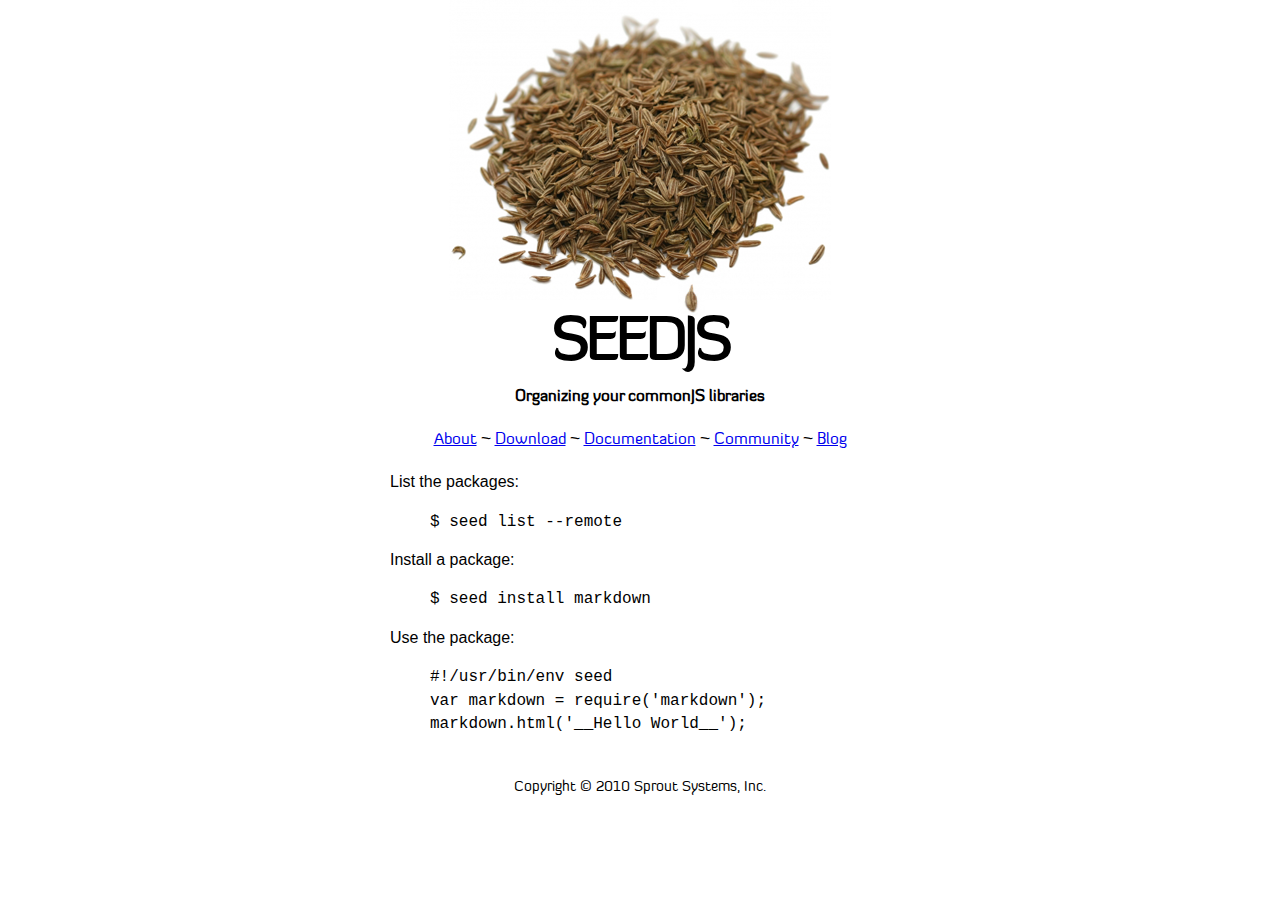
<file: index.html>
<!DOCTYPE html>
<html>
  <head>
    <title>seedJS.org</title>
    <meta name="description" content="CommonJS package manager and more." />
    <meta name="keywords" content="seedjs, CommonJS, nodeJS, javascript" />
    <!--[if lt IE 9]><script src="http://html5shiv.googlecode.com/svn/trunk/html5.js"></script><![endif]-->
    <link rel="stylesheet" type="text/css" href="/css/screen.css" media="screen, projection" />
  </head>
  <body>
    <header>
      <img src="/images/seeds.png" alt="seedJS.org" />
      <hgroup>
        <h1>SEEDJS</h1>
        <h2>Organizing your commonJS libraries</h2>
      </hgroup>
    </header>
    <nav>
      <a href="/about">About</a> ~
      <a href="/download">Download</a> ~
      <a href="/documentation">Documentation</a> ~
      <a href="/community">Community</a> ~
      <a href="http://blog.seedjs.org/">Blog</a>
    </nav>
    <section>
      <p>List the packages:</p>
      <blockquote><code>$ seed list --remote</code></blockquote>
      <p>Install a package:</p>
      <blockquote><code>$ seed install markdown</code></blockquote>
      <p>Use the package:</p>
      <blockquote><code>
        #!/usr/bin/env seed<br />
        var markdown = require('markdown');<br />
        markdown.html('__Hello World__');
      </code></blockquote>
    </section>
    <footer>
      <p>Copyright &copy; 2010 Sprout Systems, Inc.</p>
    </footer>
  </body>
</html>
</file>
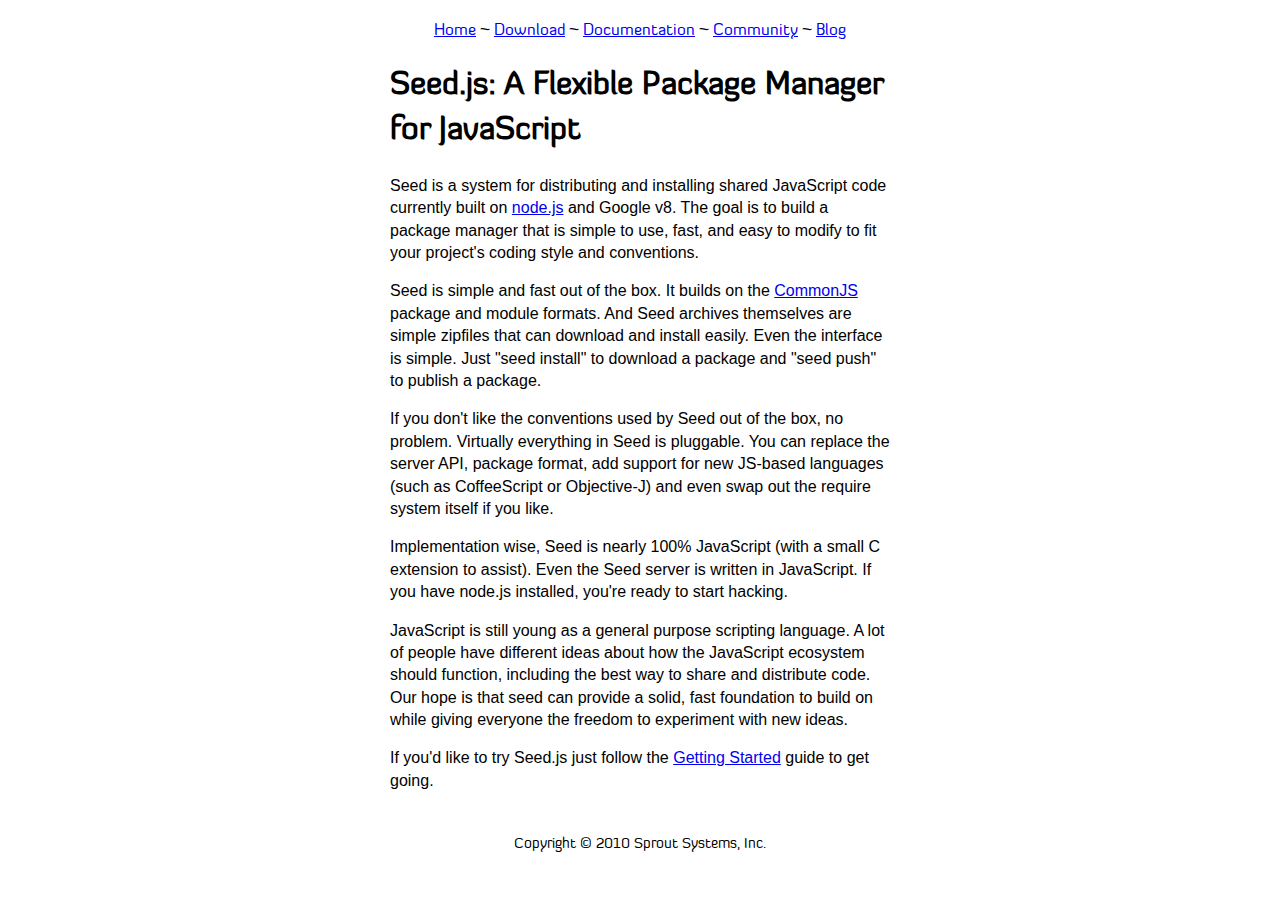
<file: about/index.html>
<!DOCTYPE html>
<html>
  <head>
    <title>seedJS.org</title>
    <meta name="description" content="CommonJS package manager and more." />
    <meta name="keywords" content="seedjs, CommonJS, nodeJS, javascript" />
    <!--[if lt IE 9]><script src="http://html5shiv.googlecode.com/svn/trunk/html5.js"></script><![endif]-->
    <link rel="stylesheet" href="/css/screen.css" type="text/css" media="screen, projection" />
  </head>
  <body>
    <nav>
      <a href="/">Home</a> ~
      <a href="/download">Download</a> ~
      <a href="/documentation">Documentation</a> ~
      <a href="/community">Community</a> ~
      <a href="http://blog.seedjs.org/">Blog</a>
    </nav>
    <section>
      <h1>Seed.js: A Flexible Package Manager for JavaScript</h1>
      <p>Seed is a system for distributing and installing shared JavaScript code currently built on <a href="http://nodejs.org">node.js</a> and Google v8. The goal is to build a package manager that is simple to use, fast, and easy to modify to fit your project's coding style and conventions.</p>
      <p>Seed is simple and fast out of the box. It builds on the <a href="http://wiki.commonjs.com">CommonJS</a> package and module formats. And Seed archives themselves are simple zipfiles that can download and install easily. Even the interface is simple. Just "seed install" to download a package and "seed push" to publish a package.</p>
      <p>If you don't like the conventions used by Seed out of the box, no problem. Virtually everything in Seed is pluggable. You can replace the server API, package format, add support for new JS-based languages (such as CoffeeScript or Objective-J) and even swap out the require system itself if you like.</p>
      <p>Implementation wise, Seed is nearly 100% JavaScript (with a small C extension to assist). Even the Seed server is written in JavaScript. If you have node.js installed, you're ready to start hacking.</p>
      <p>JavaScript is still young as a general purpose scripting language. A lot of people have different ideas about how the JavaScript ecosystem should function, including the best way to share and distribute code. Our hope is that seed can provide a solid, fast foundation to build on while giving everyone the freedom to experiment with new ideas.</p>
      <p>If you'd like to try Seed.js just follow the <a href="/download">Getting Started</a> guide to get going.</p>
    </section>
    <footer>
      <p>Copyright &copy; 2010 Sprout Systems, Inc.</p>
    </footer>
  </body>
</html>
</file>
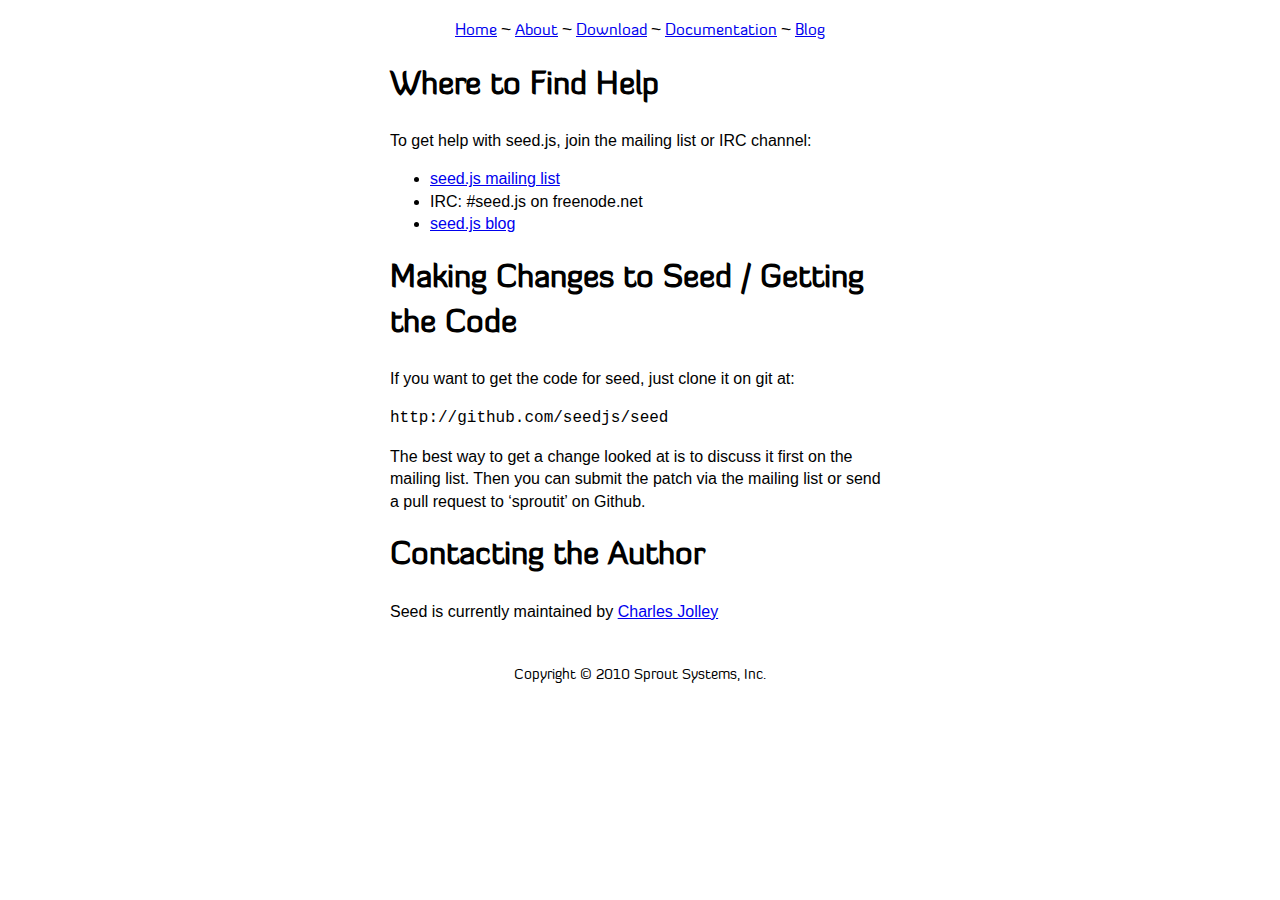
<file: community/index.html>
<!DOCTYPE html>
<html>
  <head>
    <title>seedJS.org</title>
    <meta name="description" content="CommonJS package manager and more." />
    <meta name="keywords" content="seedjs, CommonJS, nodeJS, javascript" />
    <!--[if lt IE 9]><script src="http://html5shiv.googlecode.com/svn/trunk/html5.js"></script><![endif]-->
    <link rel="stylesheet" href="/css/screen.css" type="text/css" media="screen, projection" />
  </head>
  <body>
    <nav>
      <a href="/">Home</a> ~
      <a href="/about">About</a> ~
      <a href="/download">Download</a> ~
      <a href="/documentation">Documentation</a> ~
      <a href="http://blog.seedjs.org/">Blog</a>
    </nav>
    <section>
      <h1>Where to Find Help</h1>
      <p>To get help with seed.js, join the mailing list or IRC channel:</p>
      <ul>
        <li><a href="http://groups.google.com/group/seedjs">seed.js mailing list</a></li>
        <li>IRC: #seed.js on freenode.net</li>
        <li><a href="http://blog.seedjs.org">seed.js blog</a></li>
      </ul>
    </section>
    <section>
      <h1>Making Changes to Seed / Getting the Code</h1>
      <p>If you want to get the code for seed, just clone it on git at:</p>
      <code>http://github.com/seedjs/seed</code>
      <p>The best way to get a change looked at is to discuss it first on the mailing 
      list. Then you can submit the patch via the mailing list or send a pull request to &#8216;sproutit&#8217; on Github.</p>
    </section>
    <section>
      <h1>Contacting the Author</h1>
      <p>Seed is currently maintained by <a href="charles@sproutit.com">Charles Jolley</a></p>
    </section>
    <footer>
      <p>Copyright &copy; 2010 Sprout Systems, Inc.</p>
    </footer>
  </body>
</html>
</file>
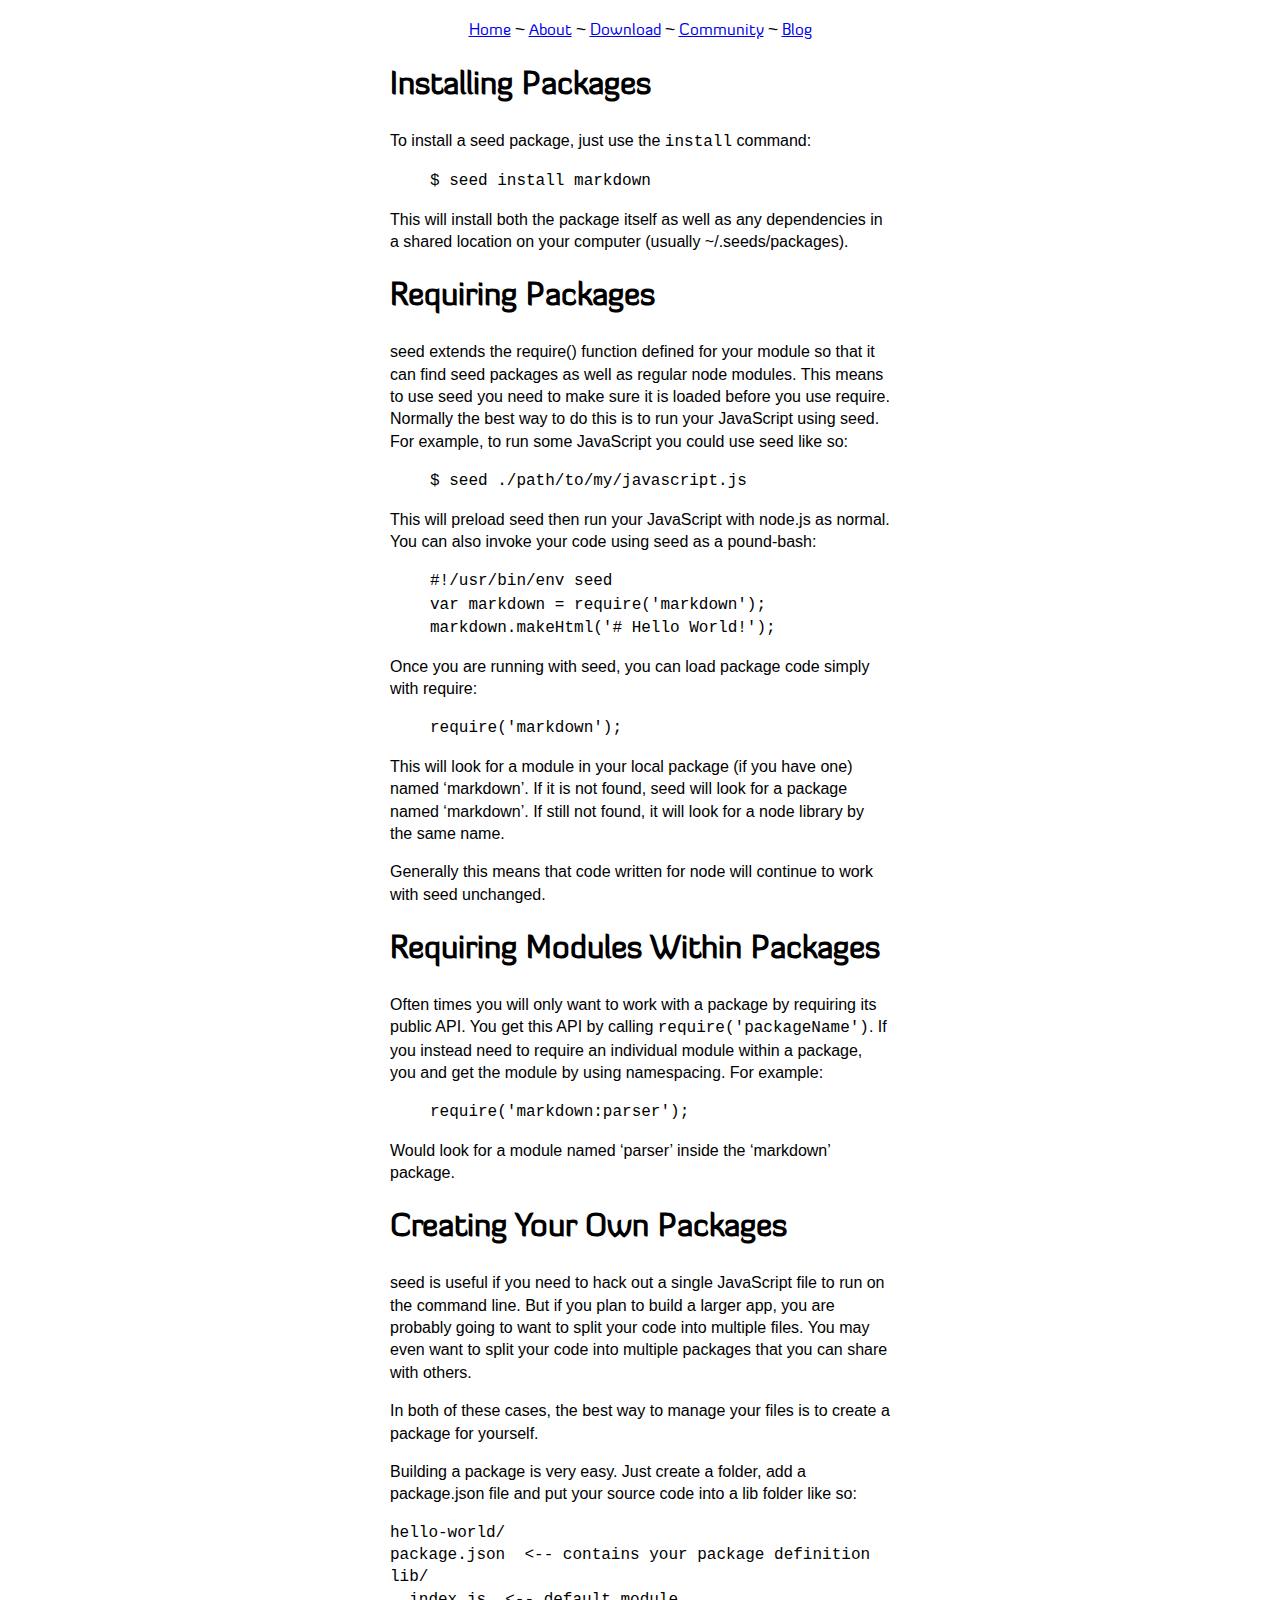
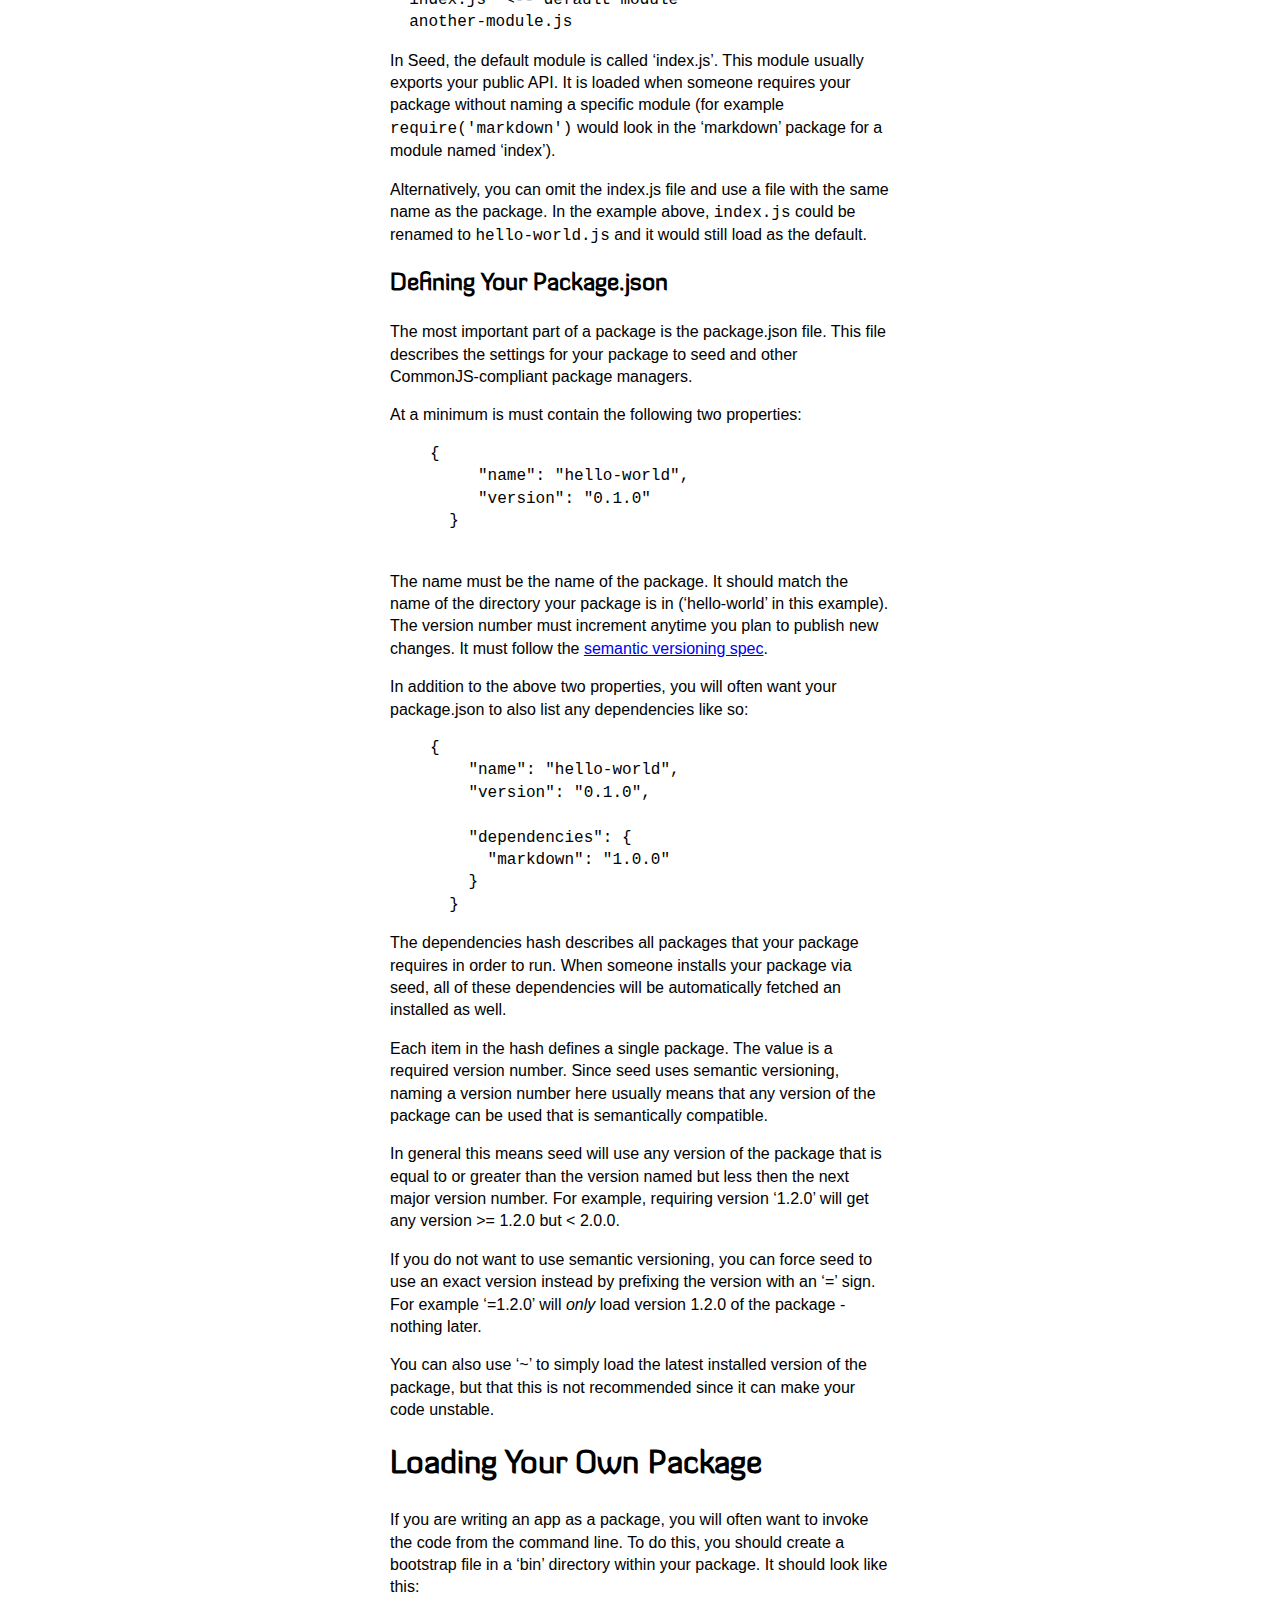
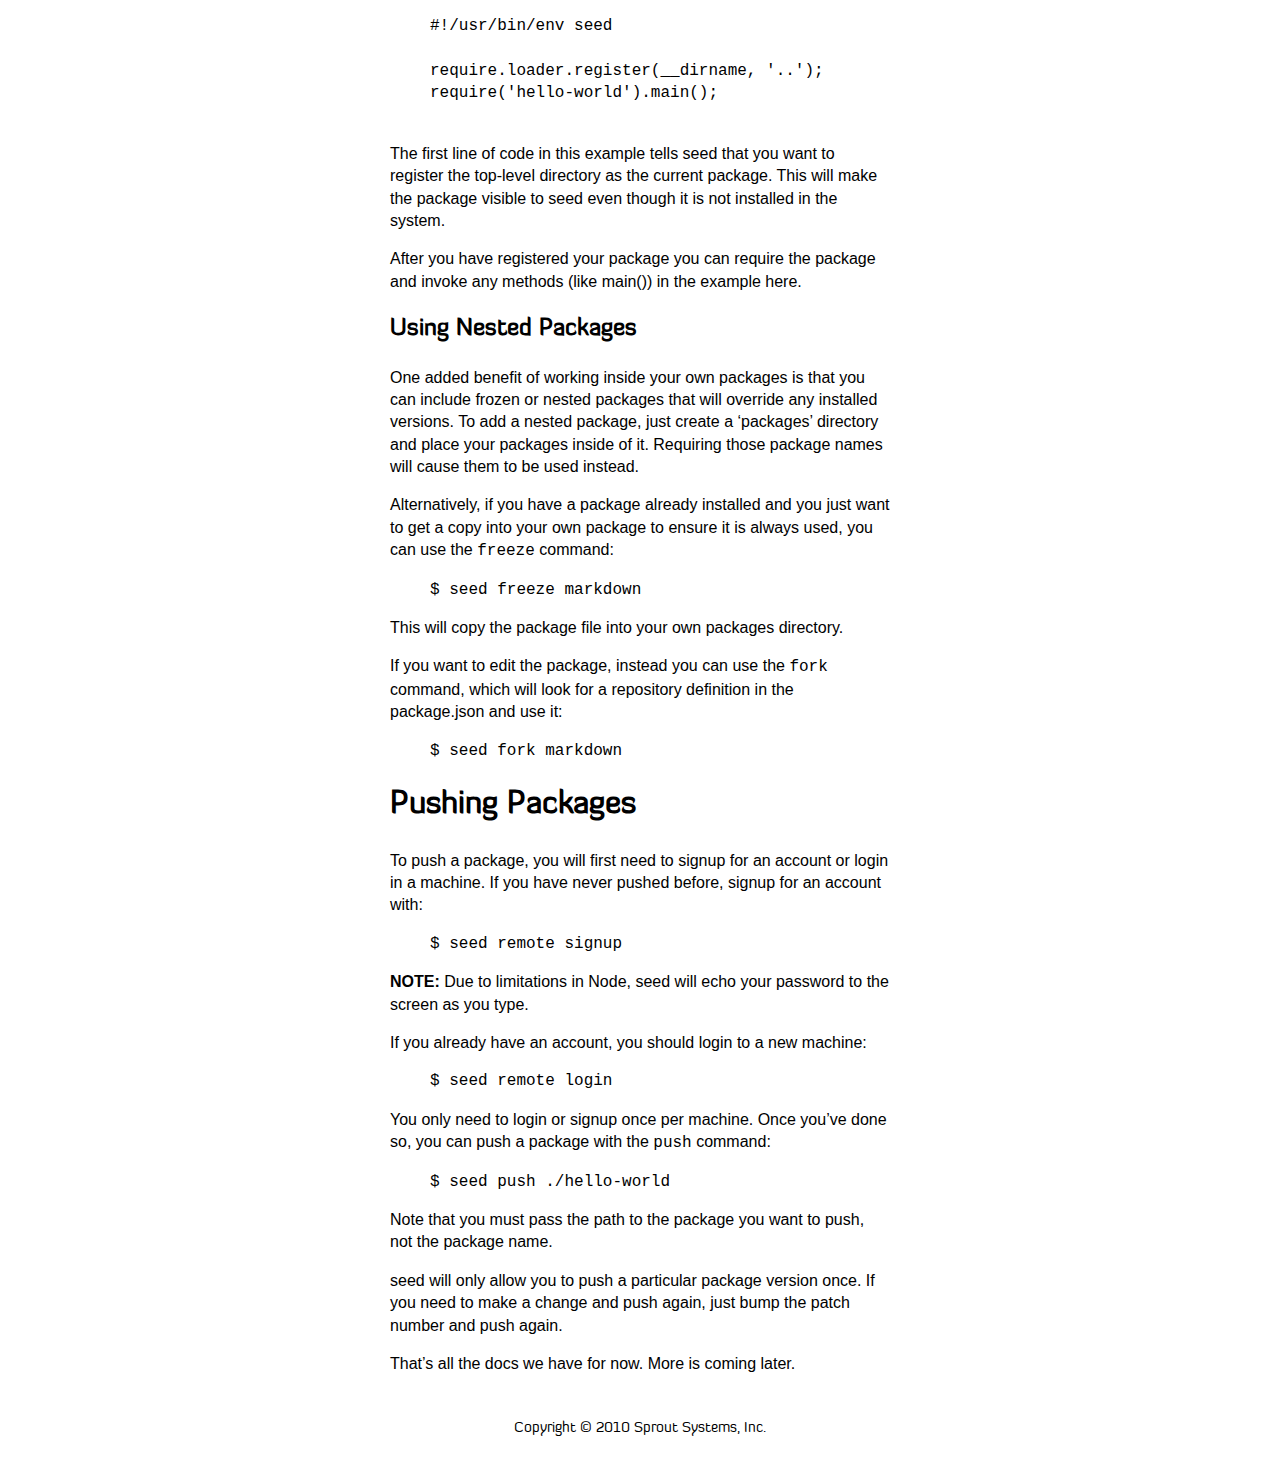
<file: documentation/index.html>
<!DOCTYPE html>
<html>
  <head>
    <title>seedJS.org</title>
    <meta name="description" content="CommonJS package manager and more." />
    <meta name="keywords" content="seedjs, CommonJS, nodeJS, javascript" />
    <!--[if lt IE 9]><script src="http://html5shiv.googlecode.com/svn/trunk/html5.js"></script><![endif]-->
    <link rel="stylesheet" href="/css/screen.css" type="text/css" media="screen, projection" />
  </head>
  <body>
    <nav>
      <a href="/">Home</a> ~
      <a href="/about">About</a> ~
      <a href="/download">Download</a> ~
      <a href="/community">Community</a> ~
      <a href="http://blog.seedjs.org/">Blog</a>
    </nav>
    <section>
      <h1>Installing Packages</h1>
      <p>To install a seed package, just use the <code>install</code> command:</p>
      <blockquote><code>$ seed install markdown</code></blockquote>
      <p>This will install both the package itself as well as any dependencies in a shared location on your computer (usually ~/.seeds/packages).</p>
    </section>
    <section>
      <h1>Requiring Packages</h1>
      <p>seed extends the require() function defined for your module so that it can 
      find seed packages as well as regular node modules. This means to use seed
      you need to make sure it is loaded before you use require. Normally the
      best way to do this is to run your JavaScript using seed. For example,
      to run some JavaScript you could use seed like so:</p>
      <blockquote><code>$ seed ./path/to/my/javascript.js</code></blockquote>

      <p>This will preload seed then run your JavaScript with node.js as normal. You 
      can also invoke your code using seed as a pound-bash:</p>
      <blockquote><code>
        #!/usr/bin/env seed<br />
        var markdown = require('markdown');<br />
        markdown.makeHtml('# Hello World!');<br />
      </code></blockquote>

      <p>Once you are running with seed, you can load package code simply with require:</p>
      <blockquote><code>require('markdown');</code></blockquote>

      <p>This will look for a module in your local package (if you have one) named
      &#8216;markdown&#8217;. If it is not found, seed will look for a package named
      &#8216;markdown&#8217;. If still not found, it will look for a node library by the same
      name.</p>
      <p>Generally this means that code written for node will continue to work with
      seed unchanged.</p>
    </section>
    <section>
      <h1>Requiring Modules Within Packages</h1>
      <p>Often times you will only want to work with a package by requiring its 
      public API. You get this API by calling <code>require('packageName')</code>. If you 
      instead need to require an individual module within a package, you and get the
      module by using namespacing. For example:</p>
      <blockquote><code>require('markdown:parser');</code></blockquote>

      <p>Would look for a module named &#8216;parser&#8217; inside the &#8216;markdown&#8217; package.</p>
    </section>
    <section>
      <h1>Creating Your Own Packages</h1>
      <p>seed is useful if you need to hack out a single JavaScript file to run on the
      command line. But if you plan to build a larger app, you are probably going 
      to want to split your code into multiple files. You may even want to split
      your code into multiple packages that you can share with others.</p>
      <p>In both of these cases, the best way to manage your files is to create 
      a package for yourself.</p>
      <p>Building a package is very easy. Just create a folder, add a package.json 
      file and put your source code into a lib folder like so:</p>
      <pre><code>hello-world/
package.json  &lt;-- contains your package definition
lib/
  index.js  &lt;-- default module
  another-module.js
</code></pre>

      <p>In Seed, the default module is called &#8216;index.js&#8217;. This module usually exports
      your public API. It is loaded when someone requires your package without 
      naming a specific module (for example <code>require('markdown')</code> would look in the
      &#8216;markdown&#8217; package for a module named &#8216;index&#8217;).</p>
      <p>Alternatively, you can omit the index.js file and use a file with the same 
      name as the package. In the example above, <code>index.js</code> could be renamed to 
      <code>hello-world.js</code> and it would still load as the default.</p>
      <section>
        <h2>Defining Your Package.json</h2>
        <p>The most important part of a package is the package.json file. This file 
        describes the settings for your package to seed and other CommonJS-compliant
        package managers.</p>
        <p>At a minimum is must contain the following two properties:</p>
        <blockquote><pre><code>{
     "name": "hello-world",
     "version": "0.1.0"
  }
        </code></pre></blockquote>

        <p>The name must be the name of the package. It should match the name of the 
        directory your package is in (&#8216;hello-world&#8217; in this example). The version
        number must increment anytime you plan to publish new changes. It must 
        follow the <a href="http://semver.org">semantic versioning spec</a>.</p>
        <p>In addition to the above two properties, you will often want your package.json
        to also list any dependencies like so:</p>
         <blockquote><pre><code>{
    "name": "hello-world",
    "version": "0.1.0",

    "dependencies": {
      "markdown": "1.0.0"
    }
  }</code></pre></blockquote>

        <p>The dependencies hash describes all packages that your package requires in 
        order to run. When someone installs your package via seed, all of these
        dependencies will be automatically fetched an installed as well.</p>
        <p>Each item in the hash defines a single package. The value is a required 
        version number. Since seed uses semantic versioning, naming a version number
        here usually means that any version of the package can be used that is 
        semantically compatible. </p>
        <p>In general this means seed will use any version of the package that is equal 
        to or greater than the version named but less then the next major version 
        number. For example, requiring version &#8216;1.2.0&#8217; will get any version >= 1.2.0
        but &lt; 2.0.0.</p>
        <p>If you do not want to use semantic versioning, you can force seed to use an 
        exact version instead by prefixing the version with an &#8216;=&#8217; sign. For example 
        &#8216;=1.2.0&#8217; will <em>only</em> load version 1.2.0 of the package - nothing later. </p>
        <p>You can also use &#8216;~&#8217; to simply load the latest installed version of the 
        package, but that this is not recommended since it can make your code 
        unstable.</p>
      </section>
    </section>
    <section>
      <h1>Loading Your Own Package</h1>
      <p>If you are writing an app as a package, you will often want to invoke the 
      code from the command line. To do this, you should create a bootstrap file
      in a &#8216;bin&#8217; directory within your package. It should look like this:</p>
      <blockquote><pre><code>#!/usr/bin/env seed

require.loader.register(__dirname, '..');
require('hello-world').main();
      </code></pre></blockquote>

      <p>The first line of code in this example tells seed that you want to register the top-level directory as the current package. This will make the package 
      visible to seed even though it is not installed in the system.</p>
      <p>After you have registered your package you can require the package and invoke
      any methods (like main()) in the example here.</p>
      <section>
        <h2>Using Nested Packages</h2>
        <p>One added benefit of working inside your own packages is that you can include
        frozen or nested packages that will override any installed versions. To add 
        a nested package, just create a &#8216;packages&#8217; directory and place your packages
        inside of it. Requiring those package names will cause them to be used 
        instead.</p>
        <p>Alternatively, if you have a package already installed and you just want to
        get a copy into your own package to ensure it is always used, you can use the
        <code>freeze</code> command:</p>
        <blockquote><pre><code>$ seed freeze markdown</code></pre></blockquote>

        <p>This will copy the package file into your own packages directory.</p>
        <p>If you want to edit the package, instead you can use the <code>fork</code> command,
        which will look for a repository definition in the package.json and use it:</p>
        <blockquote><pre><code>$ seed fork markdown</code></pre></blockquote>
      </section>
    </section>
    <section>
      <h1>Pushing Packages</h1>
      <p>To push a package, you will first need to signup for an account or login in 
      a machine. If you have never pushed before, signup for an account with:</p>
      <blockquote><pre><code>$ seed remote signup</code></pre></blockquote>

      <p><strong>NOTE:</strong> Due to limitations in Node, seed will echo your password to the 
      screen as you type.</p>
      <p>If you already have an account, you should login to a new machine:</p>
      <blockquote><pre><code>$ seed remote login</code></pre></blockquote>

      <p>You only need to login or signup once per machine. Once you&#8217;ve done so, you
      can push a package with the <code>push</code> command:</p>
      <blockquote><pre><code>$ seed push ./hello-world</code></pre></blockquote>

      <p>Note that you must pass the path to the package you want to push, not the 
      package name.</p>
      <p>seed will only allow you to push a particular package version once. If you 
      need to make a change and push again, just bump the patch number and push 
      again.</p>
      <p>That&#8217;s all the docs we have for now. More is coming later.</p>
    </section>
    <footer>
      <p>Copyright &copy; 2010 Sprout Systems, Inc.</p>
    </footer>
  </body>
</html>
</file>
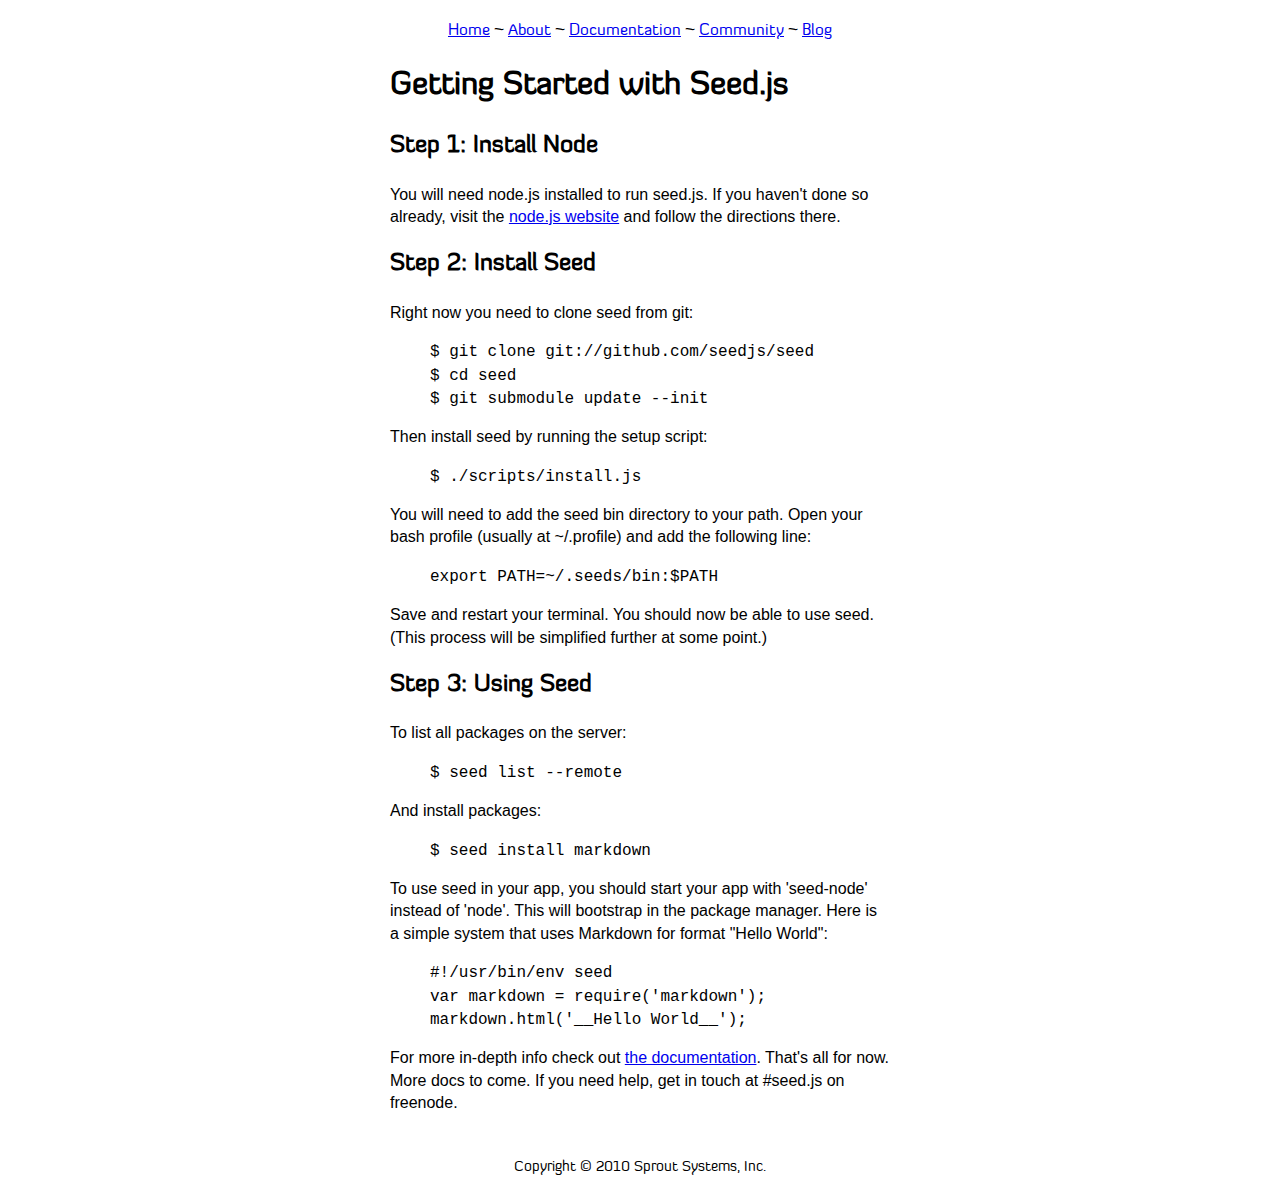
<file: download/index.html>
<!DOCTYPE html>
<html>
  <head>
    <title>seedJS.org</title>
    <meta name="description" content="CommonJS package manager and more." />
    <meta name="keywords" content="seedjs, CommonJS, nodeJS, javascript" />
    <!--[if lt IE 9]><script src="http://html5shiv.googlecode.com/svn/trunk/html5.js"></script><![endif]-->
    <link rel="stylesheet" href="/css/screen.css" type="text/css" media="screen, projection" />
  </head>
  <body>
    <nav>
      <a href="/">Home</a> ~
      <a href="/about">About</a> ~
      <a href="/documentation">Documentation</a> ~
      <a href="/community">Community</a> ~
      <a href="http://blog.seedjs.org/">Blog</a>
    </nav>
    <section>
      <h1>Getting Started with Seed.js</h1>
      <section>
        <h2>Step 1: Install Node</h2>
        <p>You will need node.js installed to run seed.js.  If you haven't done so already, visit the <a href="http://nodejs.org/#download">node.js website</a> and follow the directions there.</p>
      </section>
      <section>
        <h2>Step 2: Install Seed</h2>
        <p>Right now you need to clone seed from git:</p>
        <blockquote><code>
          $ git clone git://github.com/seedjs/seed<br>
          $ cd seed<br>
          $ git submodule update --init
        </code></blockquote>
        <p>Then install seed by running the setup script:</p>
        <blockquote><code>
          $ ./scripts/install.js
        </code></blockquote>
        <p>You will need to add the seed bin directory to your path.  Open your bash profile (usually at ~/.profile) and add the following line:</p>
        <blockquote><code>export PATH=~/.seeds/bin:$PATH</code></blockquote>
        <p>Save and restart your terminal.  You should now be able to use seed.  (This process will be simplified further at some point.)</p>
      </section>
      <section>
        <h2>Step 3: Using Seed</h2>
        <p>To list all packages on the server:</p>
        <blockquote><code>$ seed list --remote</code></blockquote>
        <p>And install packages:</p>
        <blockquote><code>$ seed install markdown</code></blockquote>
        <p>To use seed in your app, you should start your app with 'seed-node' instead of 'node'.  This will bootstrap in the package manager.  Here is a simple system that uses Markdown for format "Hello World":</p>
        <blockquote><code>
          #!/usr/bin/env seed<br>
          var markdown = require('markdown');<br>
          markdown.html('__Hello World__');<br>
        </code></blockquote>
        <p>For more in-depth info check out <a href="/documentation">the documentation</a>.  That's all for now.  More docs to come.  If you need help, get in touch at #seed.js on freenode.</p>
      </section>
    </section>
    <footer>
      <p>Copyright &copy; 2010 Sprout Systems, Inc.</p>
    </footer>
  </body>
</html>
</file>
<file: css/screen.css>
@font-face {
  font-family: "Diavlo";
  src: url("/css/diavlo.otf");
}

body {
  margin: 0;
  padding: 0;
  line-height: 1.4;
  font-family: "Helvetica Neue", helvetica, arial, sans-serif;
  font-size: 16px;
}

h1, h2, h3, h4, h5 {
  font-family: "Diavlo", "Helvetica Neue", helvetica, arial, sans-serif;
}

code {
  font-family: "Monaco", "Courier New", monospace;
}

header, footer, nav, section, article {
 display: block;
}

header {
  text-align: center;
}

header h1 {
  margin: -24px 0 0 0;
  font-size: 60px;
  letter-spacing: -4px;
}

header h2 {
  margin: 0;
  font-size: 1em;
}

nav {
  text-align: center;
  margin: 20px 0 20px 0;
  font-family: "Diavlo";
}

section {
  width: 500px;
  margin: 0 auto;
}

footer {
  margin-top: 3em;
  text-align: center;
  font-family: "Diavlo";
  font-size: 0.9em;
}
</file>
